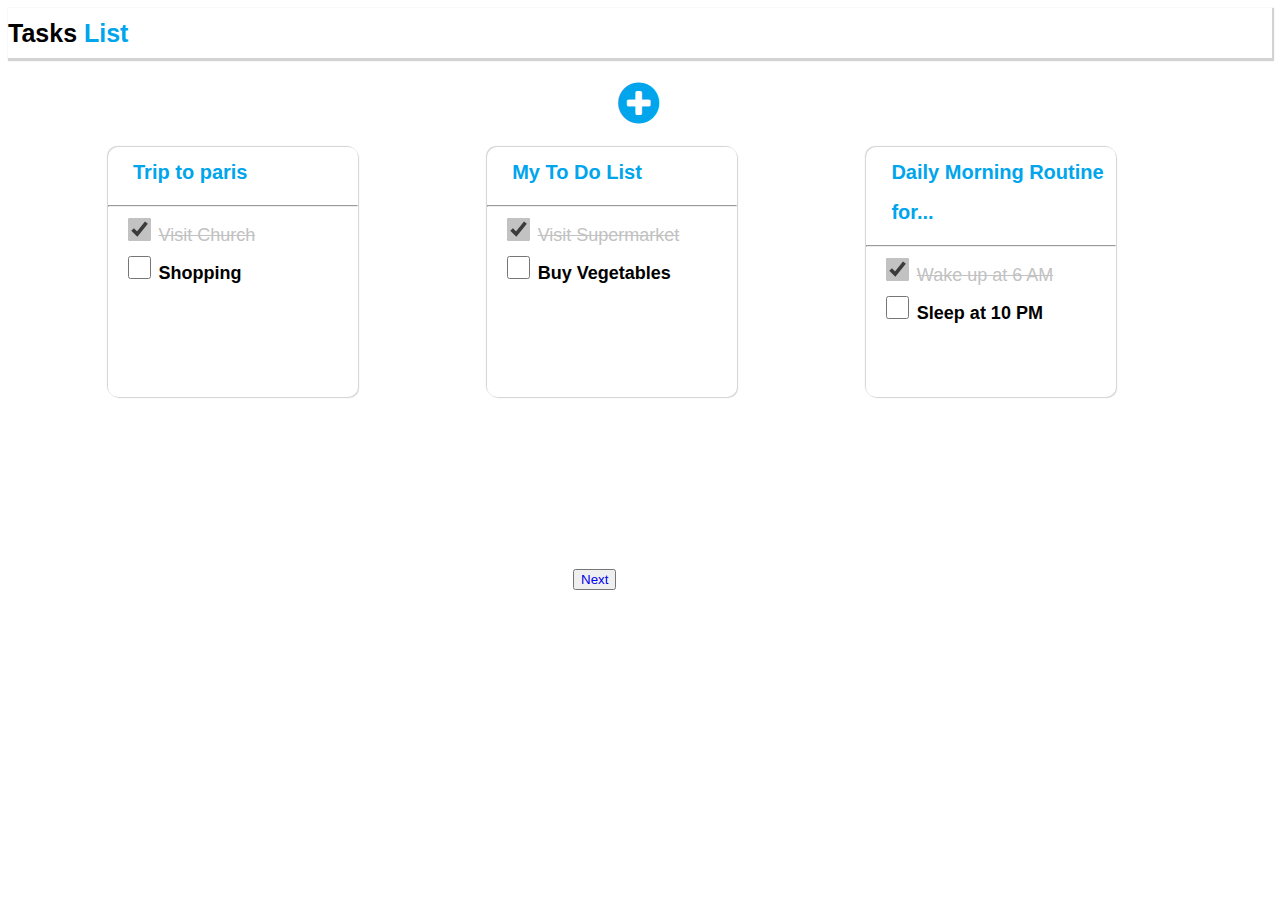
<file: index.html>
<!DOCTYPE html>
<html lang="en">
<head>
    <meta charset="UTF-8">
    <meta http-equiv="X-UA-Compatible" content="IE=edge">
    <meta name="viewport" content="width=device-width, initial-scale=1.0">
    <title>page 1</title>
    <link rel="stylesheet" href="./styles.css">
    <link rel="stylesheet" href="https://cdnjs.cloudflare.com/ajax/libs/font-awesome/4.7.0/css/font-awesome.min.css">
    <link rel="stylesheet" href="https://cdnjs.cloudflare.com/ajax/libs/font-awesome/4.7.0/css/font-awesome.min.css">
    
</head>
<body>

     <div class="container">
        <div class="first-line">
            <span id="Tasks">Tasks</span>
            <span id="Lists">List</span>
        </div>
        <div class="second-line">
            <div class="circle">
                <i class="fa fa-plus-circle" style="font-size:48px;color:#00A5EC"></i>   
            </div>
            <div class="Addlists">
                Add New Task
            </div>
        </div>
        <div class="flex">
            <div class="div1">
                <h4 class="heading1">Trip to paris</h4>
                <hr>
                <input  type="checkbox" checked id="check">
                <label class="heading2">Visit Church</label><br>
                <input type="checkbox" id="check1">
                <label class="heading3">Shopping</label>
                

            </div>
            <div class="div2">
                <h4 class="heading1">My To Do List</h4>
                <hr>
                <input type="checkbox" checked id="check">
                <label class="heading2">Visit Supermarket</label><br>
                <input  type="checkbox" id="check1">
                <label class="heading3">Buy Vegetables</label>


            </div>
            <div class="div3">
                <h4 class="heading1">Movies I will Watch</h4>
                <hr>
                <input  type="checkbox" checked id="check">
                <label class="heading2">Stranger Things 4</label><br>
                <input  type="checkbox" id="check1">
                <label class="heading3">Avengers Endgame</label>


            </div>
            <div class="div4">
                <h4 class="heading1">Daily Morning Routine for...</h4>
                <hr>
                <input  type="checkbox" checked id="check">
                <label class="heading2">Wake up at 6 AM</label><br>
                <input  type="checkbox" id="check1">
                <label class="heading3">Sleep at 10 PM</label>


            </div>
            <div class="div5">
                <h4 class="heading1">Books to Read</h4>
                <hr>
                <input  type="checkbox" name="form" checked id="check">
                <label for="form" class="heading2">Design of Everyday</label><br>
                <input  type="checkbox" id="check1">
                <label class="heading3">Alchemist</label>

            </div>

        </div>
    </div>
    
    <button id="next">
        <a href="./index1.html">Next</a>
    </button>



</body>
</html>
</file>
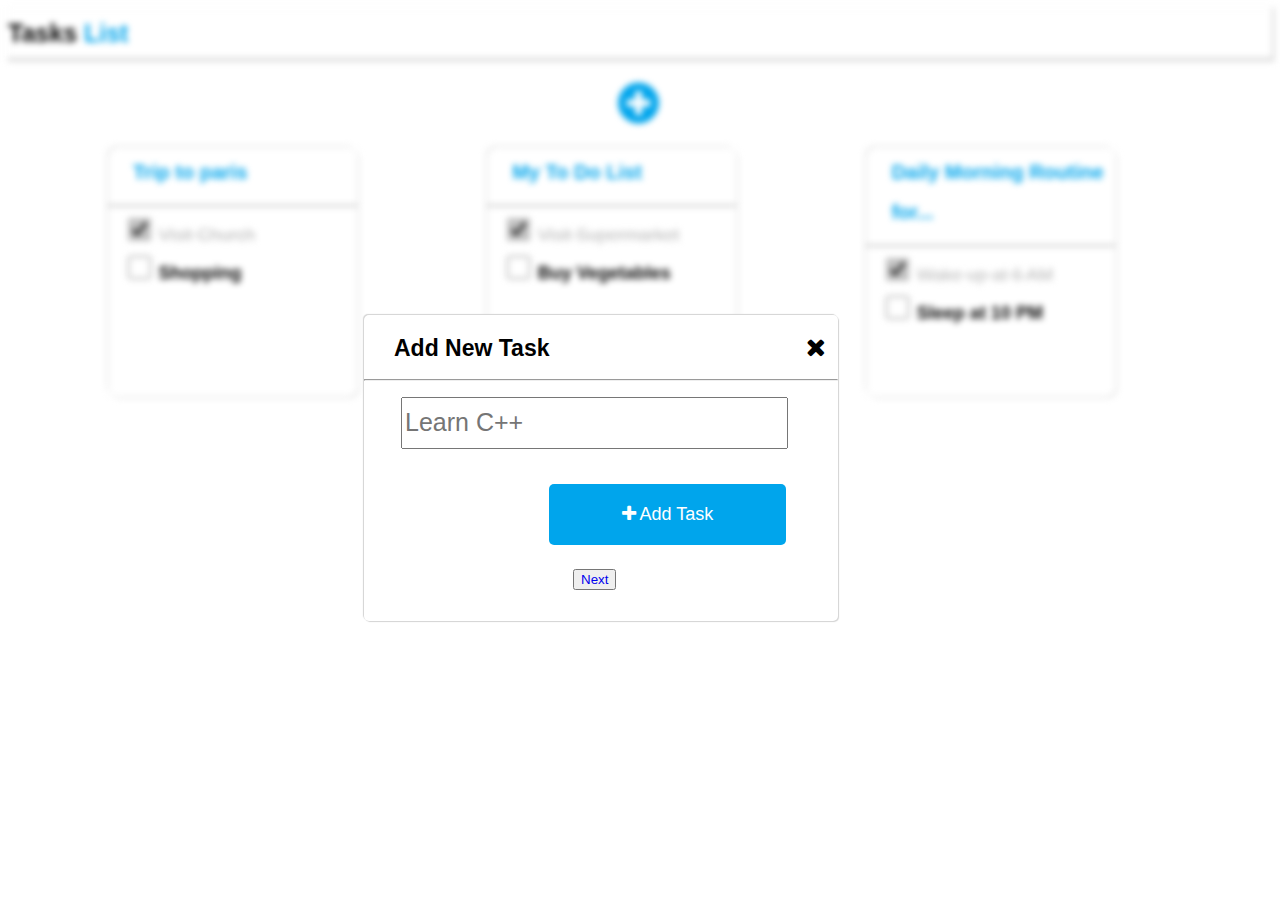
<file: index1.html>
<!DOCTYPE html>
<html lang="en">
<head>
    <meta charset="UTF-8">
    <meta http-equiv="X-UA-Compatible" content="IE=edge">
    <meta name="viewport" content="width=device-width, initial-scale=1.0">
    <title>page 2</title>
    <link rel="stylesheet" href="./styles.css">
    <link rel="stylesheet" href="https://cdnjs.cloudflare.com/ajax/libs/font-awesome/4.7.0/css/font-awesome.min.css">
    <link rel="stylesheet" href="https://cdnjs.cloudflare.com/ajax/libs/font-awesome/4.7.0/css/font-awesome.min.css">
    
</head>
<body>
    <div class="page-blur">

     <div class="container">
        <div class="first-line">
            <span id="Tasks">Tasks</span>
            <span id="Lists">List</span>
        </div>
        <div class="second-line">
            <div class="circle">
                <i class="fa fa-plus-circle" style="font-size:48px;color:#00A5EC"></i>   
            </div>
            <div class="Addlists">
                Add New Task
            </div>
        </div>
        <div class="flex">
            <div class="div1">
                <h4 class="heading1">Trip to paris</h4>
                <hr>
                <input  type="checkbox" checked id="check">
                <label class="heading2">Visit Church</label><br>
                <input type="checkbox" id="check1">
                <label class="heading3">Shopping</label>
                

            </div>
            <div class="div2">
                <h4 class="heading1">My To Do List</h4>
                <hr>
                <input type="checkbox" checked id="check">
                <label class="heading2">Visit Supermarket</label><br>
                <input  type="checkbox" id="check1">
                <label class="heading3">Buy Vegetables</label>


            </div>
            <div class="div3">
                <h4 class="heading1">Movies I will Watch</h4>
                <hr>
                <input  type="checkbox" checked id="check">
                <label class="heading2">Stranger Things 4</label><br>
                <input  type="checkbox" id="check1">
                <label class="heading3">Avengers Endgame</label>


            </div>
            <div class="div4">
                <h4 class="heading1">Daily Morning Routine for...</h4>
                <hr>
                <input  type="checkbox" checked id="check">
                <label class="heading2">Wake up at 6 AM</label><br>
                <input  type="checkbox" id="check1">
                <label class="heading3">Sleep at 10 PM</label>


            </div>
            <div class="div5">
                <h4 class="heading1">Books to Read</h4>
                <hr>
                <input  type="checkbox" name="form" checked id="check">
                <label for="form" class="heading2">Design of Everyday</label><br>
                <input  type="checkbox" id="check1">
                <label class="heading3">Alchemist</label>

            </div>

        </div>
    </div>
    </div>
    <!--*********************Second page*********************-->
    <div class="pop-up">
       
            
        <p class="part1">Add New Task  <i class="fa fa-close" style="font-size:25px"></i></p>
        <hr>
        <input type="text" placeholder="Learn C++" id="text">
        <br>
        <button class="popup-button"><i class="fa fa-plus"></i> Add Task</button>
        
</div>
<button id="next">
    <a href="./index2.html">Next</a>
</button>











</body>
</html>
</file>
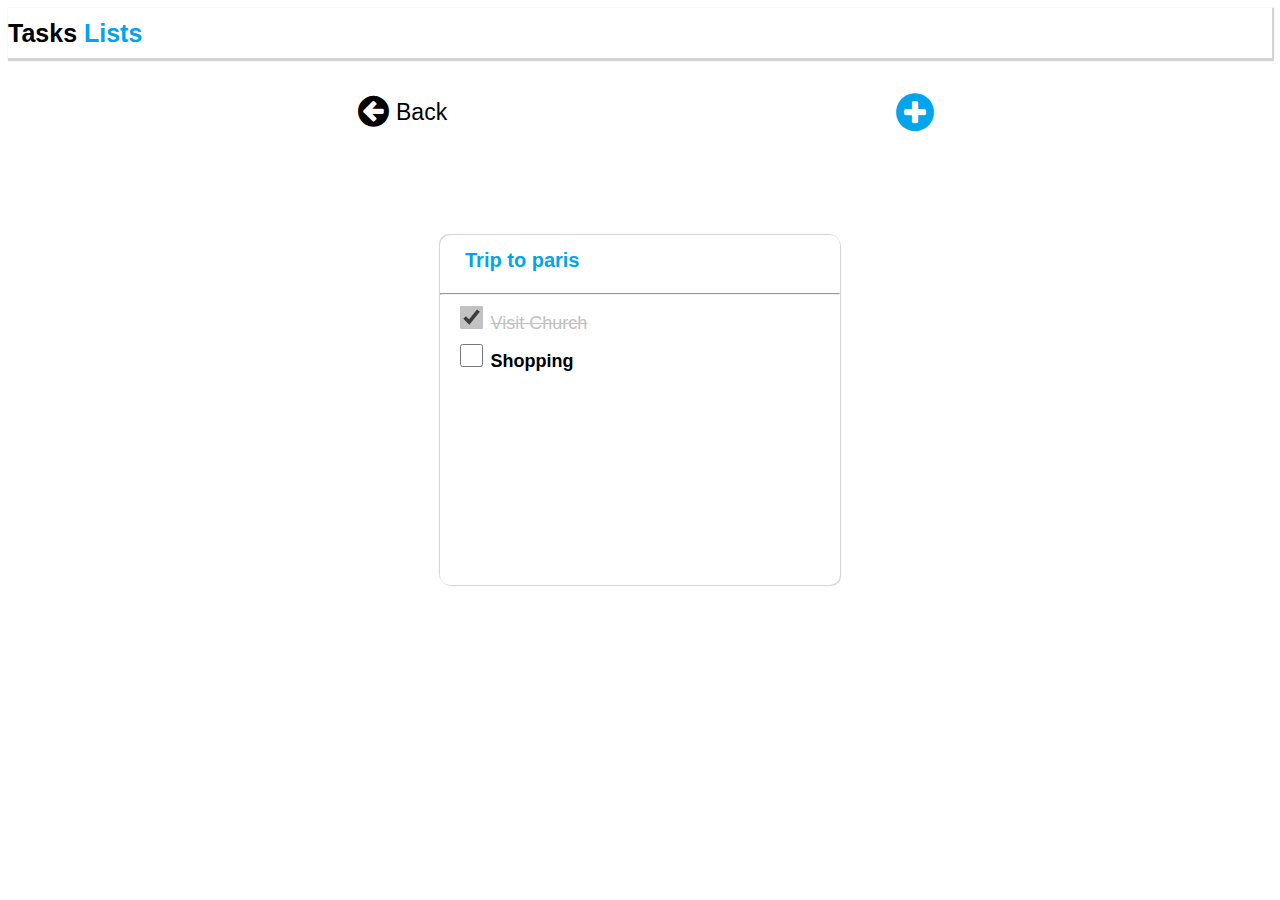
<file: index2.html>
<!DOCTYPE html>
<html lang="en">
<head>
    <meta charset="UTF-8">
    <meta http-equiv="X-UA-Compatible" content="IE=edge">
    <meta name="viewport" content="width=device-width, initial-scale=1.0">
    <title>page3</title>
    <link rel="stylesheet" href="./styles.css">
    <link rel="stylesheet" href="https://cdnjs.cloudflare.com/ajax/libs/font-awesome/4.7.0/css/font-awesome.min.css">
    <link rel="stylesheet" href="https://cdnjs.cloudflare.com/ajax/libs/font-awesome/4.7.0/css/font-awesome.min.css">
</head>
<body>

    <div class="container1">
        <div class="first-line">
            <span id="Tasks">Tasks</span>
            <span id="Lists">Lists</span>
        </div>
        <div class="inner-container">
            <div class="pack1">
                <div class="shape-arrow">
                    <i class="fa fa-arrow-circle-left" style="font-size:36px"></i>
                </div>
                <div class="word1">
                    Back
                </div>
            </div>
            <div class="pack2">
                <div class="shape-circle">
                    <i class="fa fa-plus-circle" style="font-size:44px;color:#00A5EC"></i>
                </div>
                <div class="word2">
                    Add New Task
                </div>

            </div>
            
            
            
        </div>
        <div class="division">
            <h3 class="heading1">Trip to paris</h3>
            <hr>
            <input  type="checkbox" checked id="check">
            <label class="heading2">Visit Church</label><br>
            <input type="checkbox" id="check1">
            <label class="heading3">Shopping</label>
            
        </div>

    </div>


    
</body>
</html>
</file>
<file: styles.css>
body{
line-height:2;
font-family: Arial, Helvetica, sans-serif;
}


.container{
    position:relative;
}
.container1{
    position:relative;
}
.first-line{
    width:100%;
    border-bottom:1px solid lightgray;
    box-shadow:1px 1px 1px 1px lightgray;
    font-size:25px;
    font-weight:bold;

}
#Lists{
    color:#00A5EC; 
}
.fa-plus-circle{
    padding:0 25px;
    margin-left:120px;  
}
.Addlists{
    display:none;
}
.flex{
    
    display:grid;
    grid-row-gap:20px;
    width:90%;
    margin-left:18px;

}
.div1{
    border:0px solid ;
    box-shadow:1px 1px 1px lightgray, -1px -1px 1px lightgray;
    height:50vh;
    border-radius:10px;

}
.div2{
    border:0px solid;
    box-shadow:1px 1px 1px lightgray, -1px -1px 1px lightgray;
    height:50vh;
    border-radius:10px;
}
.div4{
    border:0px solid;
    box-shadow:1px 1px 1px lightgray, -1px -1px 1px lightgray;
    height:50vh;
    border-radius:10px;
}
.div3 ,.div5{
    display:none;
}

.heading1{
    font-size:20px;
    color:#00A5EC;
    margin-top:0px;
    margin-bottom:0px;
    margin-left:20px;
    padding:5px;
    
}
.heading2{
    font-size:18px;
    color:#c2c2c2;
    text-decoration:line-through;
    
}
.heading3{
    font-size:18px;
    font-weight:bold;

}
#check{
    width:23px;
    height:23px;
    accent-color:#c2c2c2;
    margin-left:20px;
}
#check1{
    width:23px;
    height:23px;
    margin-left:20px;
    accent-color:#EDEDED;
}
#next{
    position:absolute;
    margin-left:150px;
}
#next a{
    text-decoration:none;
}
/***************SECOND PAGE*****************/
.page-blur{
        filter:blur(3px);
        -webkit-filter:blur(3px);
}
.pop-up{
    border:0px solid;
    border-radius:5px;
    box-shadow:1px 1px 1px lightgray, -1px -1px 1px lightgray;
    position:absolute;
    top:35%;
    left:5%;
    width:90%;
    height:35%; 
    background-color: #ffffff;
}
.part1{
    font-size:23px;
    font-weight:bold;
    margin-left:20px;
    margin-top:0px;
    margin-bottom:0px;
}
.fa-close{
    margin-left:120px;
}
#text{
    width:85%;
    height:15%;
    margin-left:20px;
    margin-top:8px;
    
}
.popup-button{
    margin-top:35px;
    background-color: #00A5EC;
    color:#ffffff;
    border:none;
    width:50%;
    height:20%;
    font-size:18px;
    padding:10px;
    margin-left:145px;
    border-radius:5px;
}
/********************third page*****************/
.word2{
    display:none;
}
.word1{
    display:inline-block;
    font-size:18px;
    position:absolute;
    margin-left:10px;
    margin-left:38px;
}
.pack1{
    display:flex;
    justify-items: flex-start;
}
.pack2{
    display:flex;
    justify-items: flex-end;
}
.division{
    border:0px solid ;
    box-shadow:1px 1px 1px lightgray, -1px -1px 1px lightgray;
    height:50vh;
    border-radius:10px;
    margin-top:30px;
}
.inner-container{
    width:100%;
    display:flex;
    margin-top:20px;
}
.shape-circle{
    position:absolute;
    left:10%;
    margin-top:0px;
    margin-right:0px;

}
/***********Tabs and ipad***********/

@media only screen and (min-width: 768px) {
    .fa-plus-circle{
        margin-left:340px;
        margin-bottom:20px;
        margin-top:20px;
        }
    .div1,.div2,.div4{
        height:250px;
        width:250px;
    }
    .flex{
        grid-template-columns:1fr 1fr;
        margin-left:100px;
    }
    #next{
        margin-left:350px;
        margin-top:50px;
    }
    .pop-up{
        width:60%;
        height:25%;
        margin-left:90px;
    }
    .fa-close{
        margin-left:250px;
    }
    .part1{
        margin-top:10px;
        margin-left:30px;
    }
    #text{
        margin-left:30px;
        width:80%;
        font-size:25px;
    }
    .popup-button{
        margin-left:185px;
    }
    .division{
        height:350px;
        width:350px;
        margin:auto;
        margin-top:100px;
    }
    .shape-circle{
        left:22%;
        top:62px;
    }
    .pack1{
        margin-left:230px;
        margin-top:10px;
    }
    .word1{
        font-size:23px;
    }
    .shape-arrow{
        margin-top:4px;
    }
}

/***********Laptops**********/
@media only screen and (min-width:1200px){
    .fa-plus-circle{
        margin-left:585px;
    }
    .flex{
        grid-template-columns:1fr 1fr 1fr;
    }
    #next{
        margin-left: 565px;
    }
    .pop-up{
        width:37%;
        height:34%;
    }
    #text{
        margin-left:37px;
    }
    .pop-up{
        margin-left:300px;
    }
    #next{
       margin-top:172px;
    }
    .division{
        width:400px;
        height:350px;
    }
    .pack1{
        margin-left:350px;
    }
}
</file>
